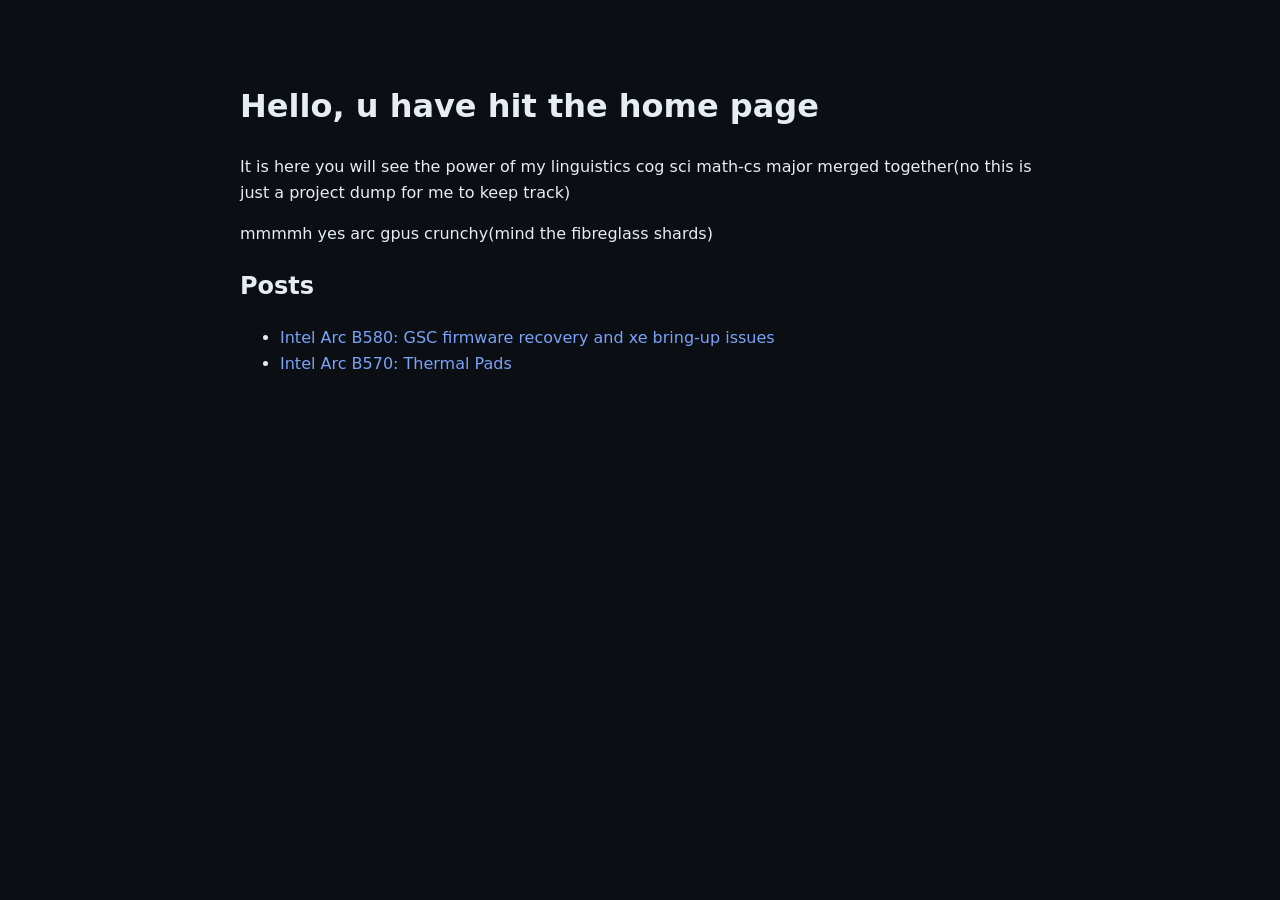
<file: index.html>
<!doctype html>
<html>
<head>
  <meta charset="utf-8">
  <title>Home</title>
  <link rel="stylesheet" href="assets/style.css">
</head>

<body>
  <div class="container">
    <h1>Hello, u have hit the home page</h1>
    <p>It is here you will see the power of my linguistics cog sci math-cs major merged together(no this is just a project dump for me to keep track)</p>
    <p>mmmmh yes arc gpus crunchy(mind the fibreglass shards)</p>
   

    <h2>Posts</h2>

    <ul>
      <li>
        <a href="posts/2026-05-arc-b580-gsc-recovery.html">
          Intel Arc B580: GSC firmware recovery and xe bring-up issues
        </a>
      </li>
      <li>
        <a href="posts/2026-03-arc-b570-thermalpads.html">
          Intel Arc B570: Thermal Pads
        </a>
      </li>
    </ul>

  </div>
</body>
</html>
</file>
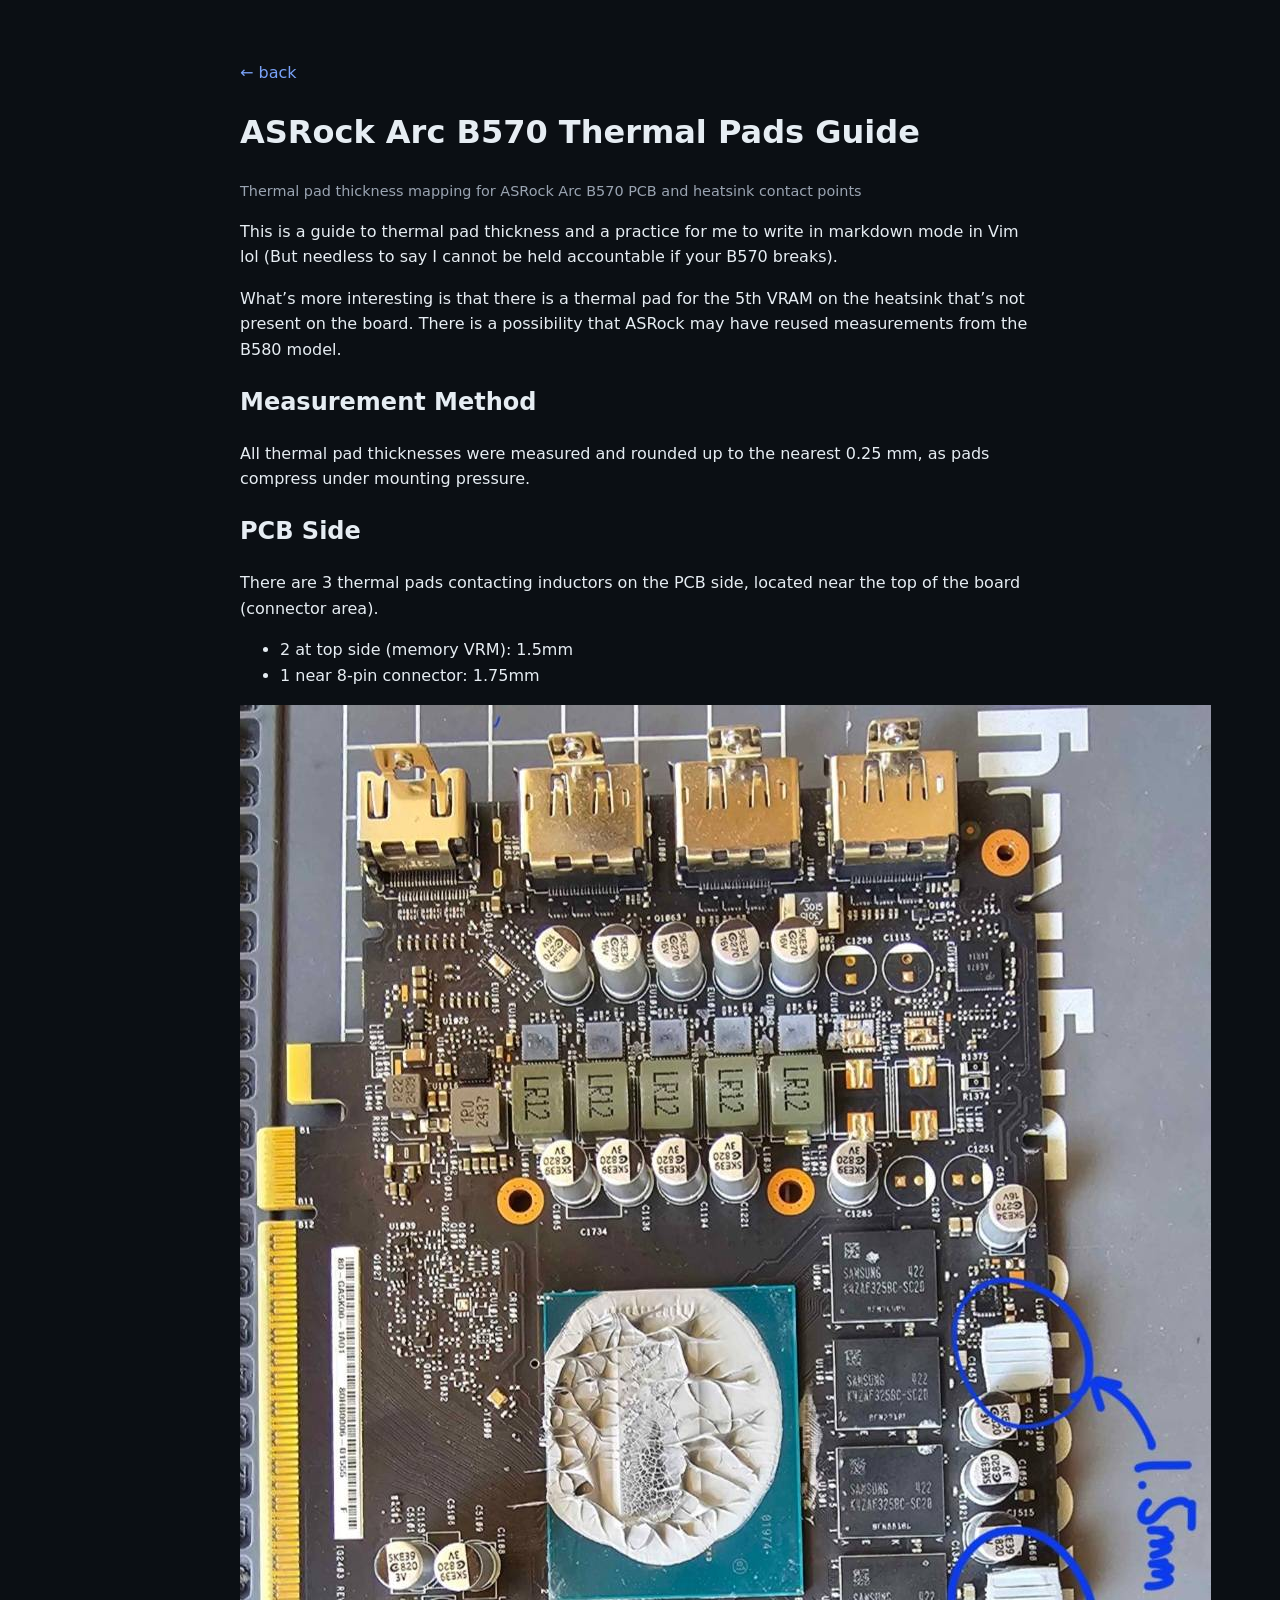
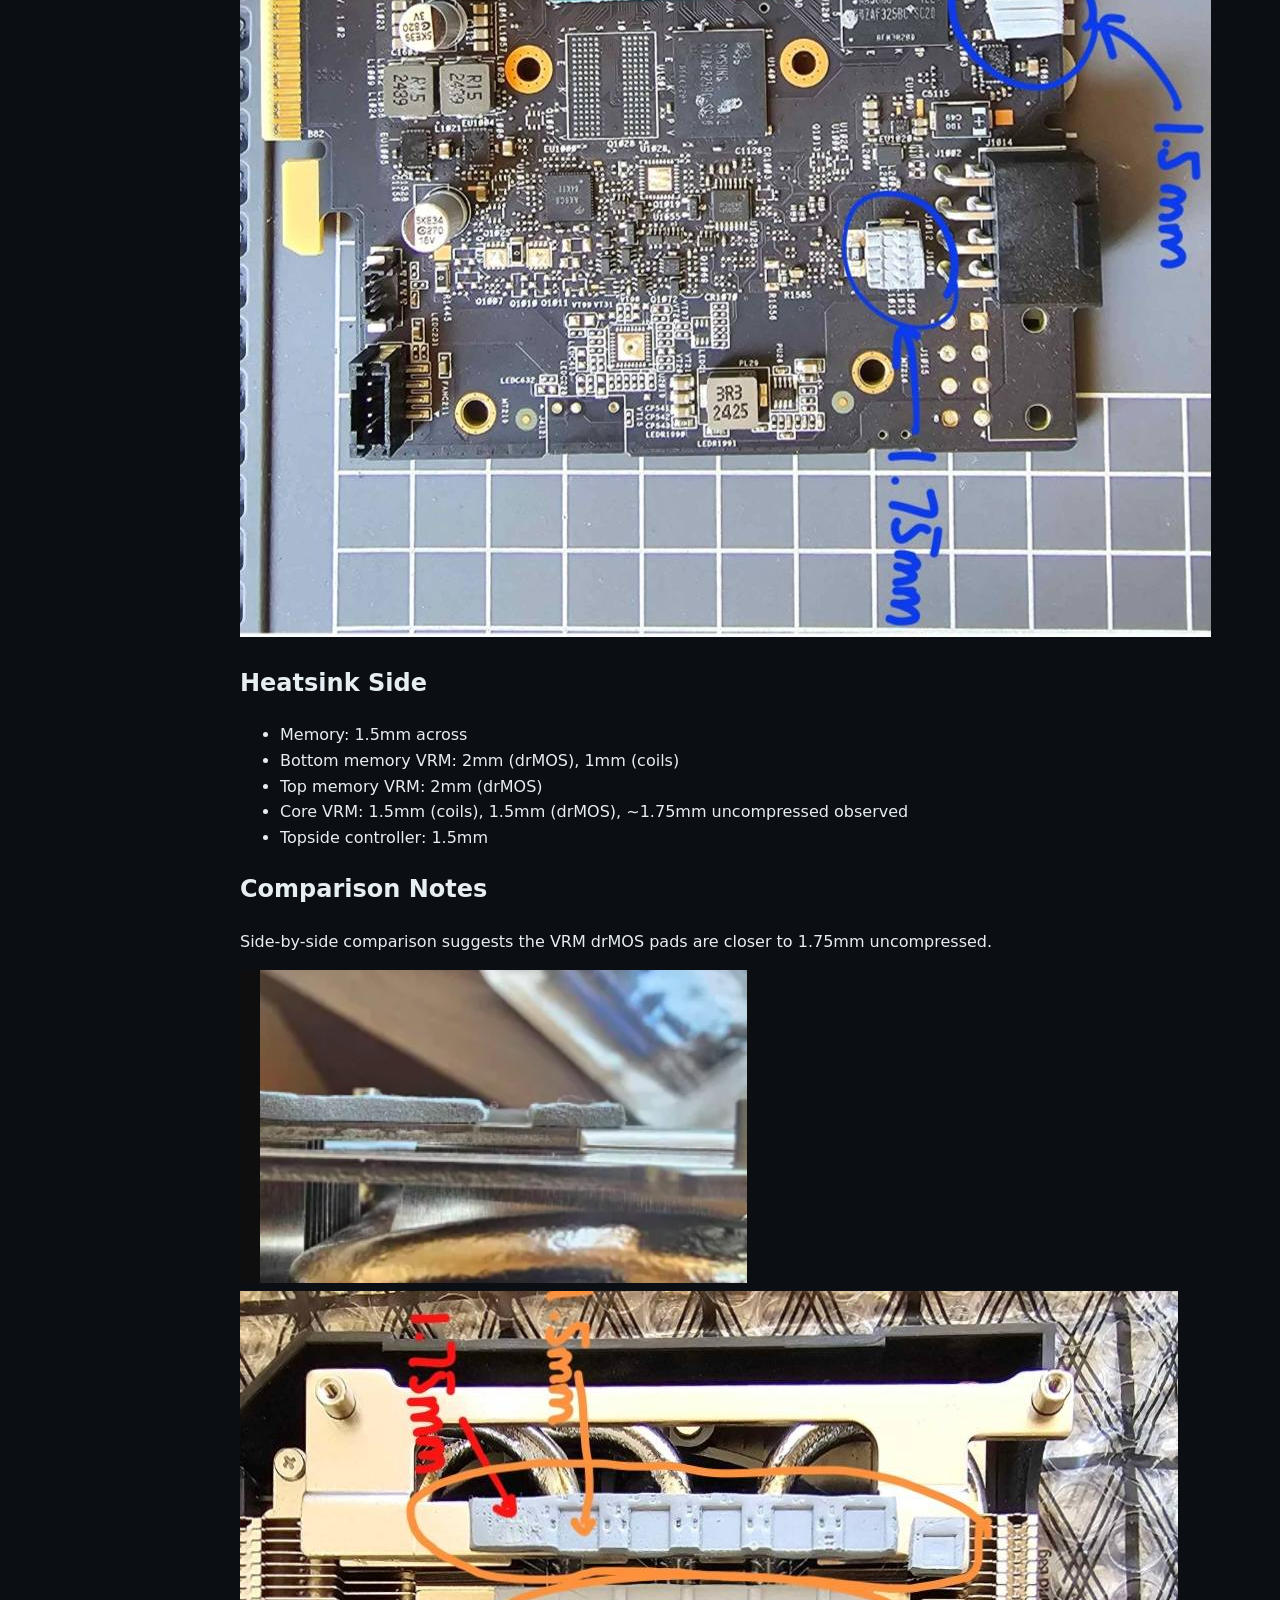
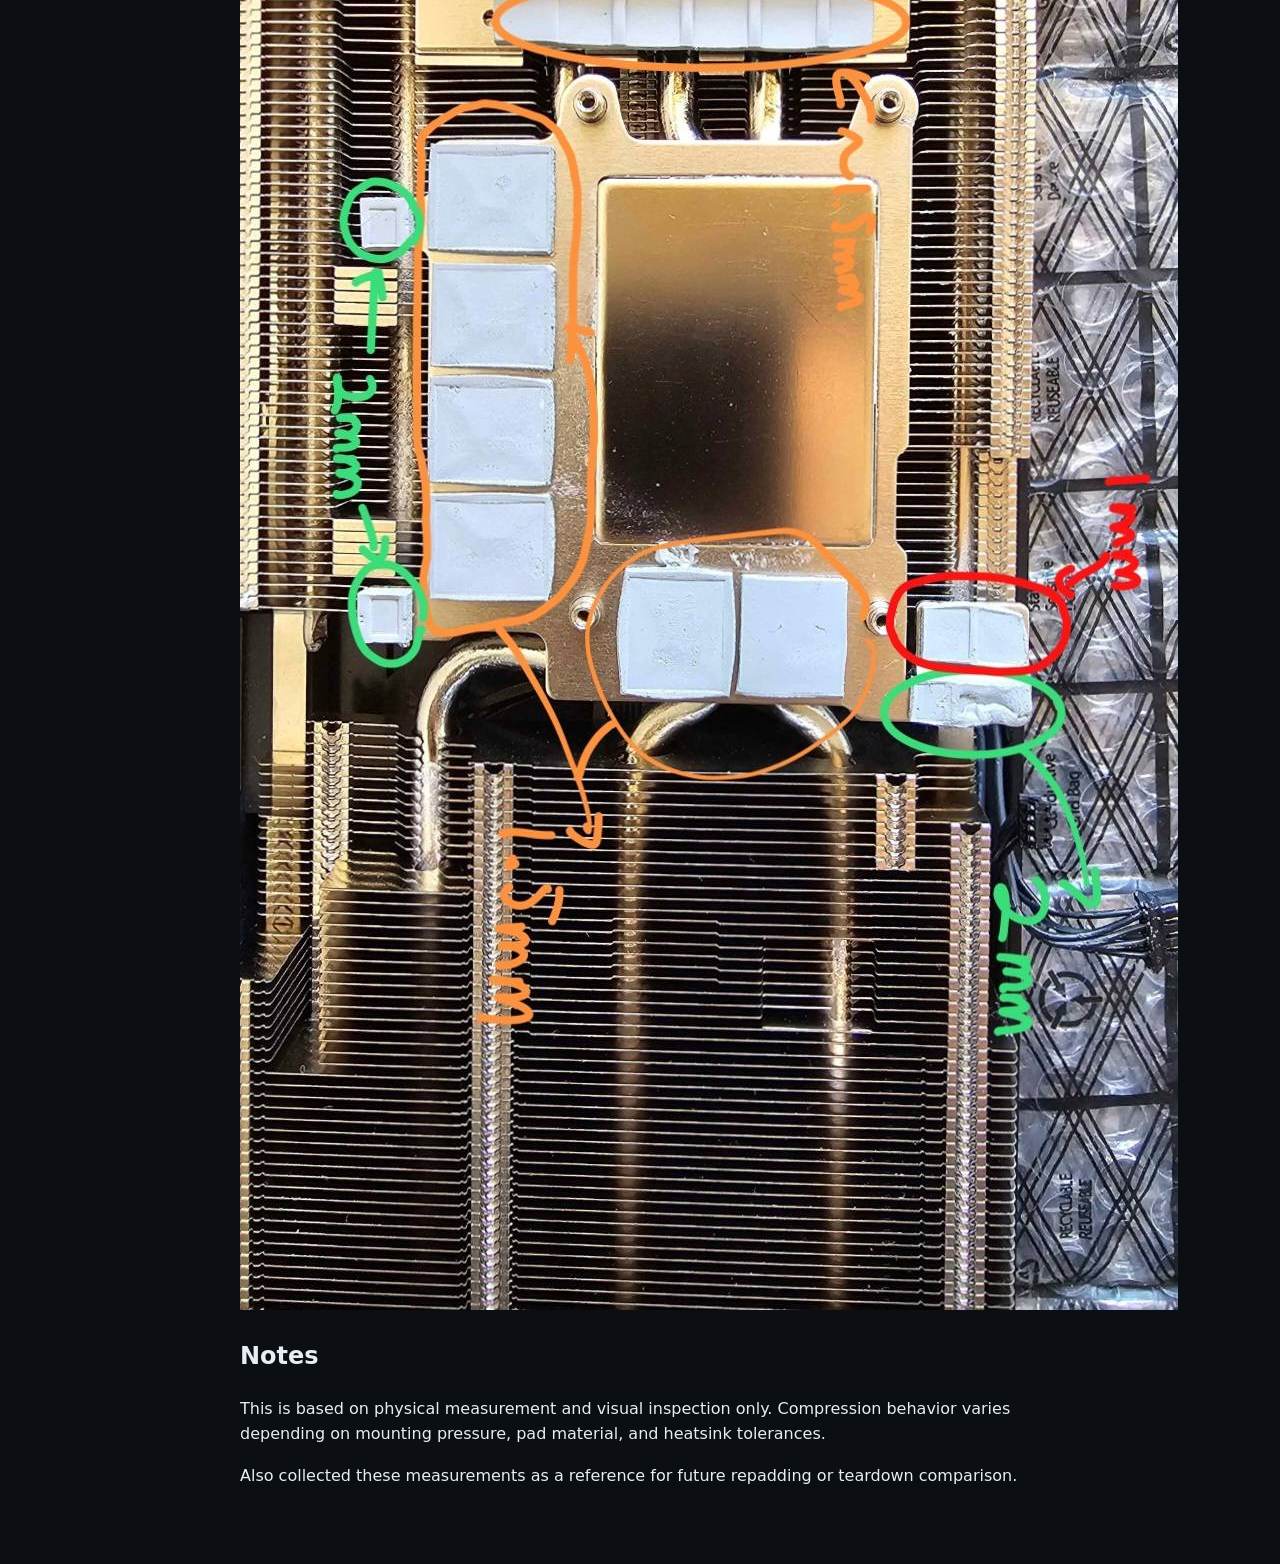
<file: posts/2026-03-arc-b570-thermalpads.html>
<!doctype html>
<html>
<head>
  <meta charset="utf-8">
  <title>ASRock Arc B570 Thermal Pads Guide</title>
  <link rel="stylesheet" href="../assets/style.css">
</head>

<body>
  <div class="container">

    <a href="../index.html">← back</a>

    <h1>ASRock Arc B570 Thermal Pads Guide</h1>

    <p class="meta">
      Thermal pad thickness mapping for ASRock Arc B570 PCB and heatsink contact points
    </p>

    <p>
      This is a guide to thermal pad thickness and a practice for me to write in markdown mode in Vim lol
      (But needless to say I cannot be held accountable if your B570 breaks).
    </p>

    <p>
      What’s more interesting is that there is a thermal pad for the 5th VRAM on the heatsink that’s not present on the board.
      There is a possibility that ASRock may have reused measurements from the B580 model.
    </p>

    <h2>Measurement Method</h2>

    <p>
      All thermal pad thicknesses were measured and rounded up to the nearest 0.25 mm,
      as pads compress under mounting pressure.
    </p>

    <h2>PCB Side</h2>

    <p>
      There are 3 thermal pads contacting inductors on the PCB side, located near the top of the board (connector area).
    </p>

    <ul>
      <li>2 at top side (memory VRM): 1.5mm</li>
      <li>1 near 8-pin connector: 1.75mm</li>
    </ul>

    <img src="../assets/b580570pix/Pcb_1.jpg" alt="PCB side thermal pads">

    <h2>Heatsink Side</h2>

    <ul>
      <li>Memory: 1.5mm across</li>
      <li>Bottom memory VRM: 2mm (drMOS), 1mm (coils)</li>
      <li>Top memory VRM: 2mm (drMOS)</li>
      <li>Core VRM: 1.5mm (coils), 1.5mm (drMOS), ~1.75mm uncompressed observed</li>
      <li>Topside controller: 1.5mm</li>
    </ul>

    <h2>Comparison Notes</h2>

    <p>
      Side-by-side comparison suggests the VRM drMOS pads are closer to 1.75mm uncompressed.
    </p>

    <img src="../assets/b580570pix/comparison.png" alt="Thermal pad comparison">
    <img src="../assets/b580570pix/Pcb_2.jpg" alt="Heatsink PCB view">

    <h2>Notes</h2>

    <p>
      This is based on physical measurement and visual inspection only. Compression behavior varies depending on mounting pressure,
      pad material, and heatsink tolerances.
    </p>

    <p>
      Also collected these measurements as a reference for future repadding or teardown comparison.
    </p>

  </div>
</body>
</html>
</file>
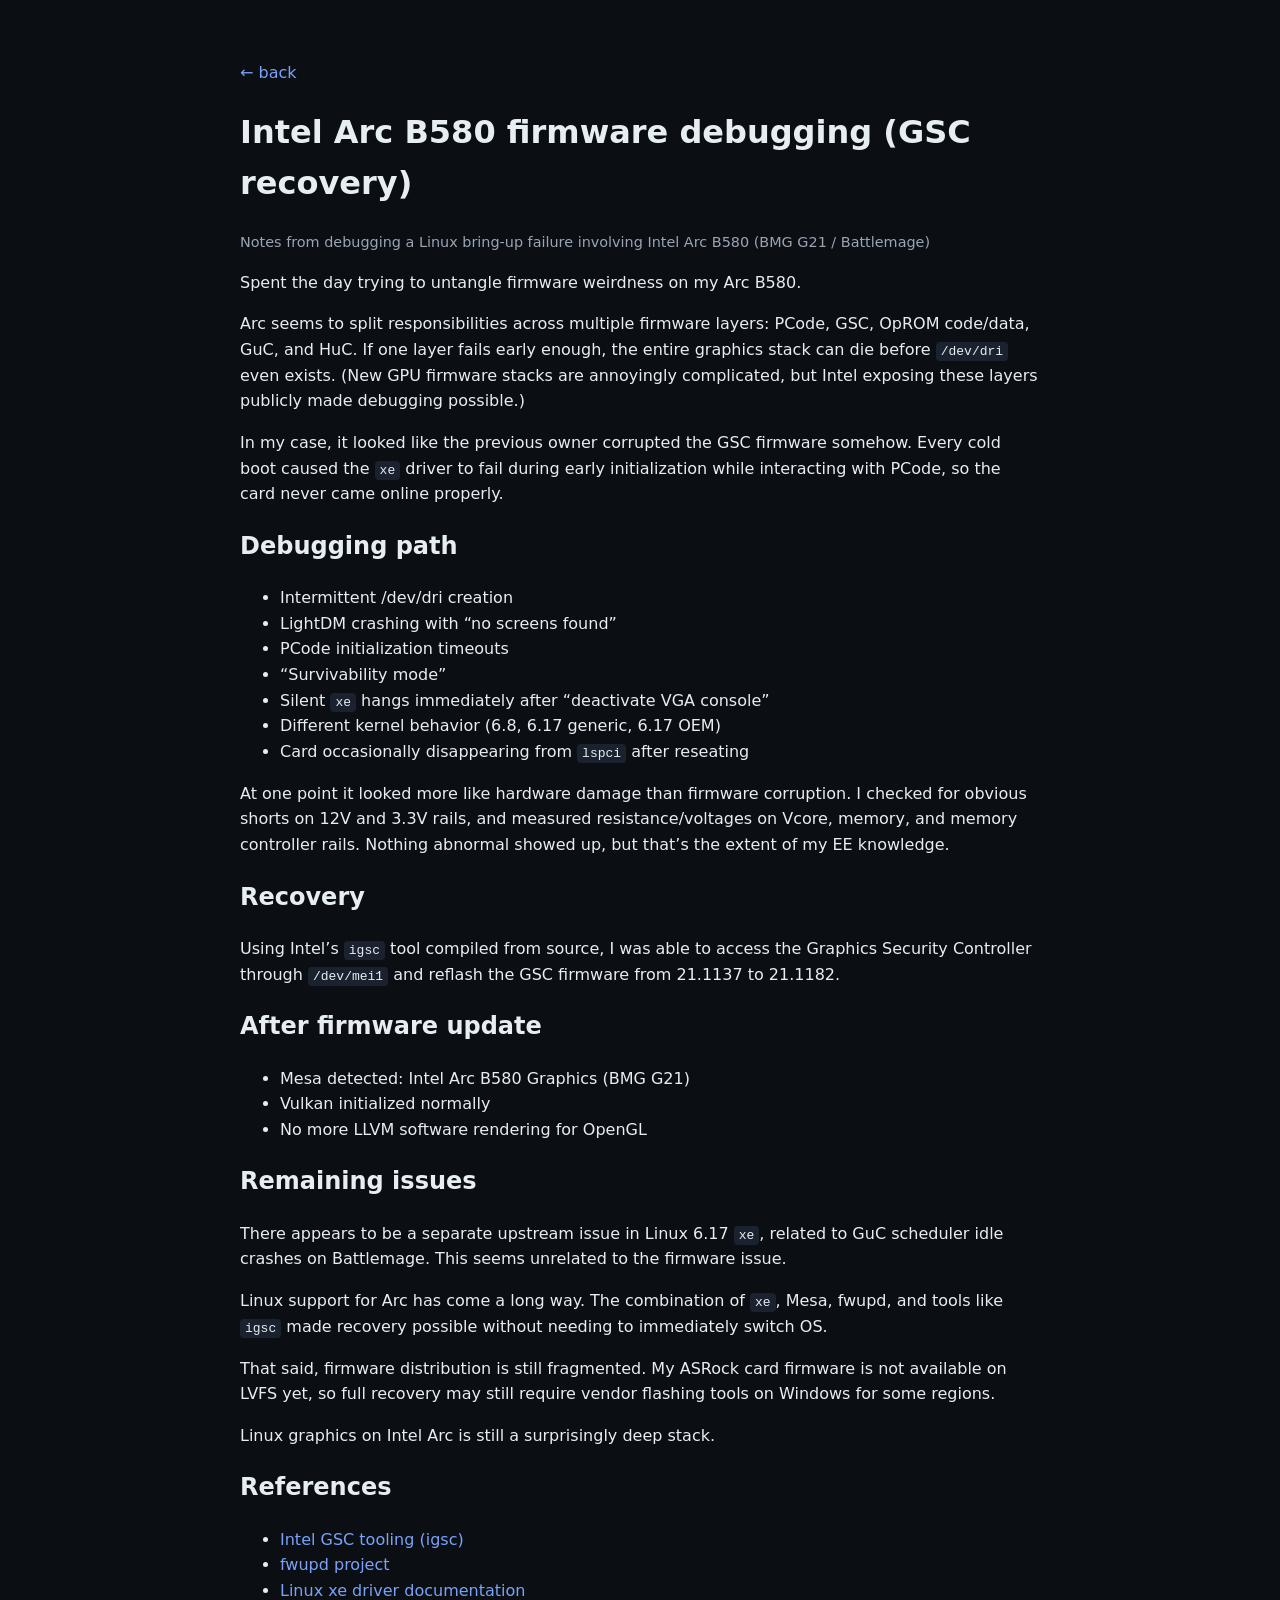
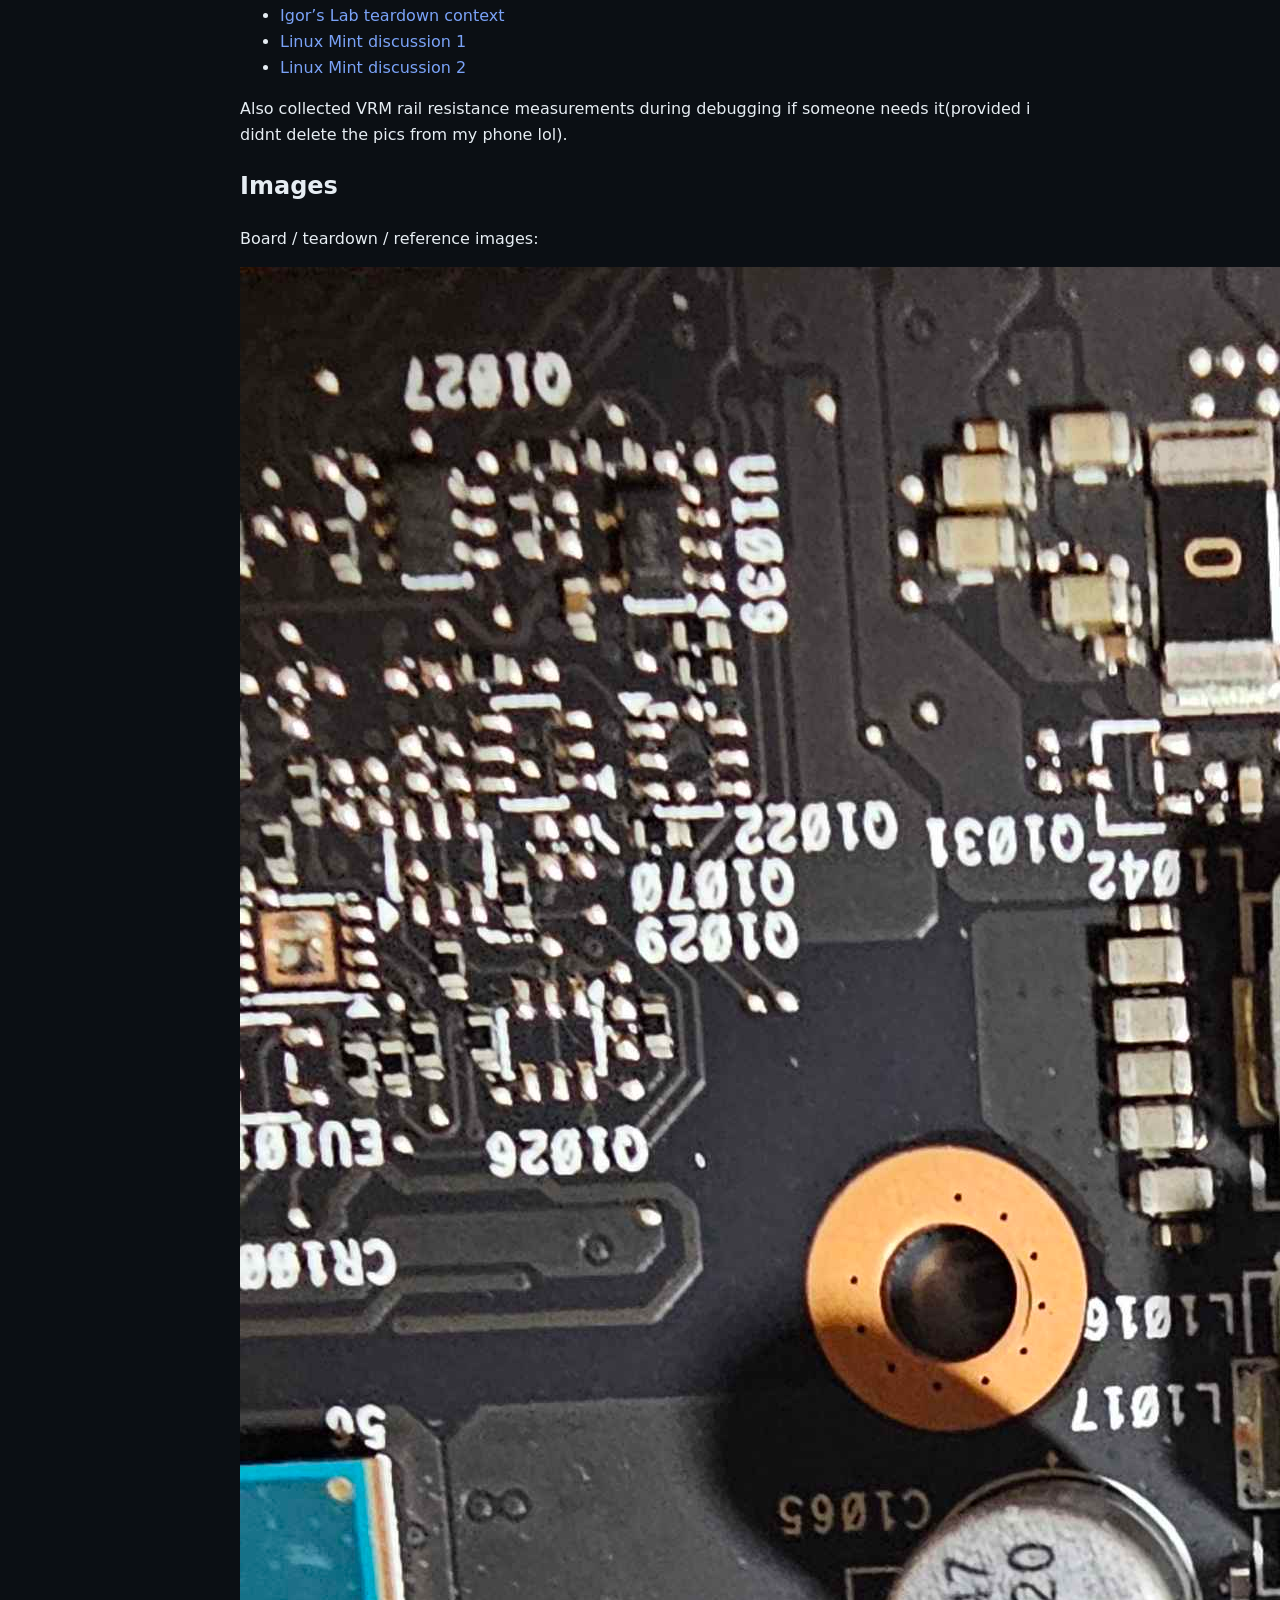
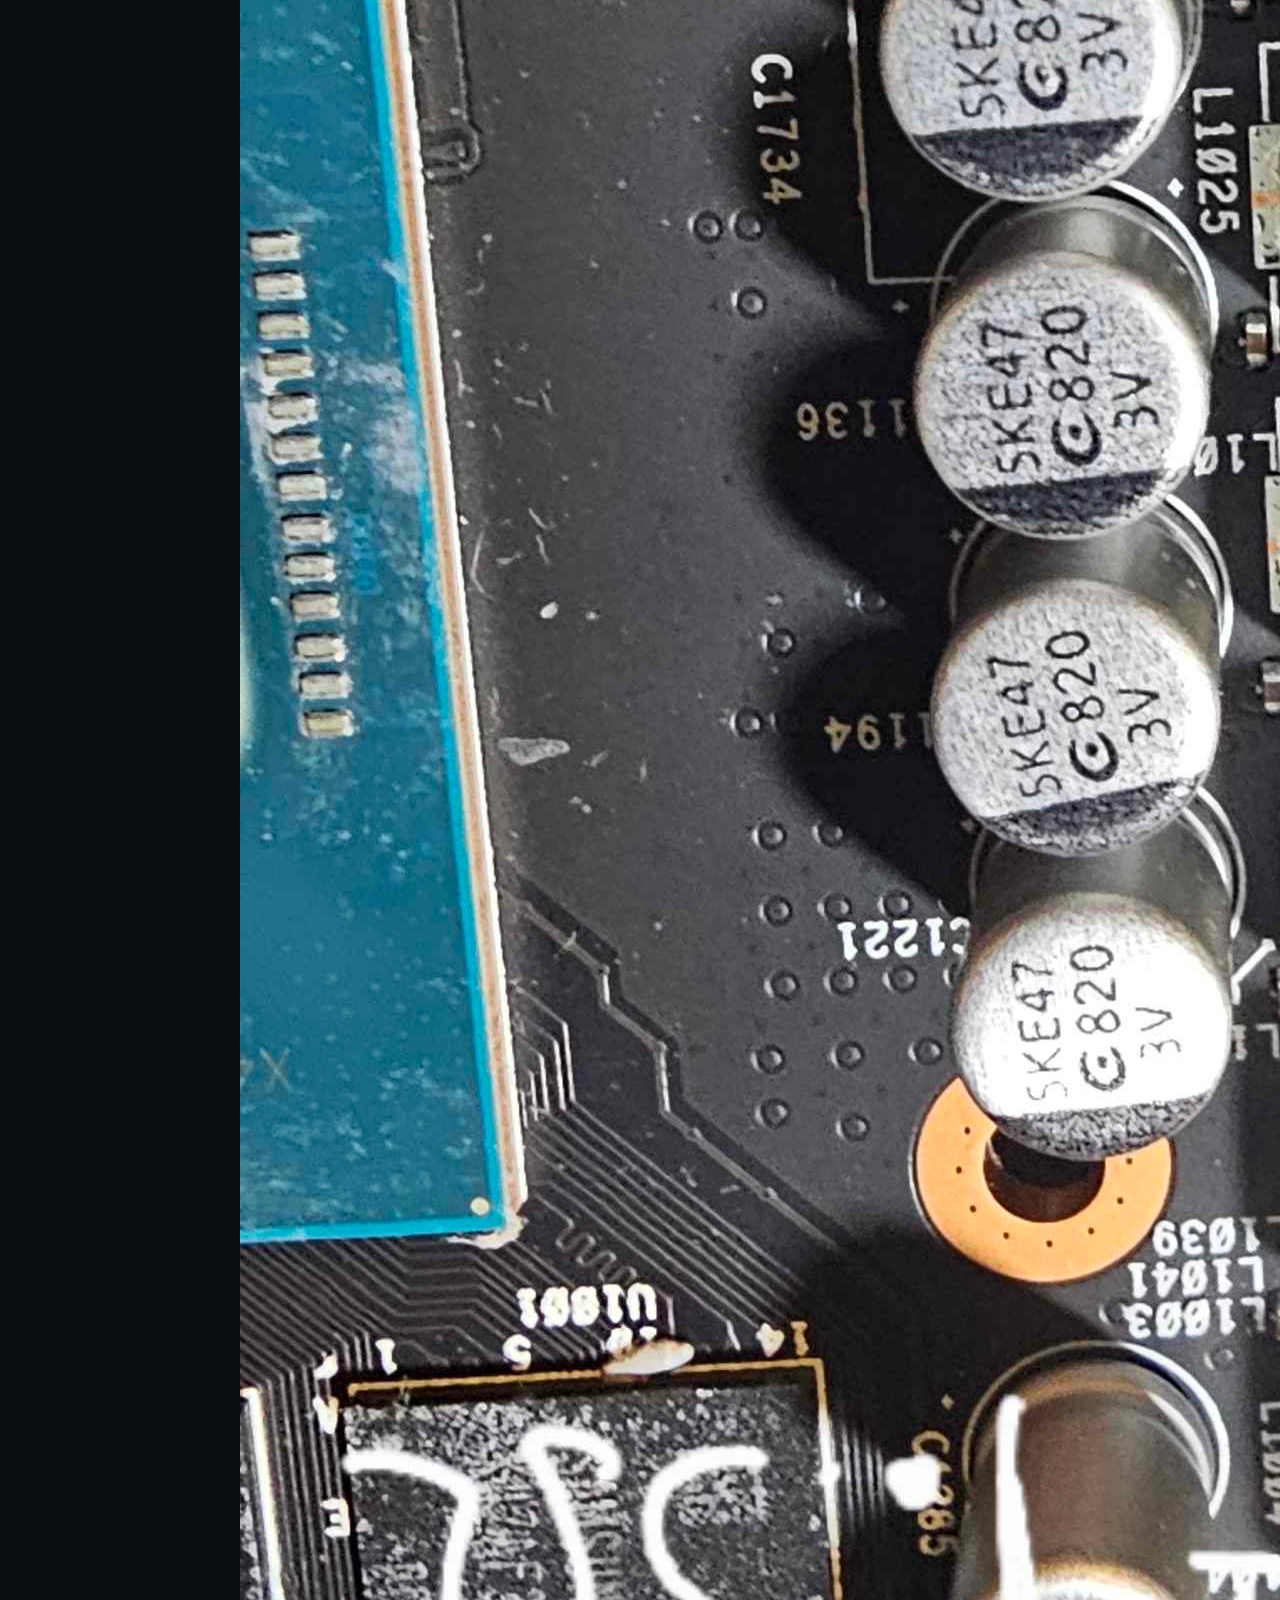
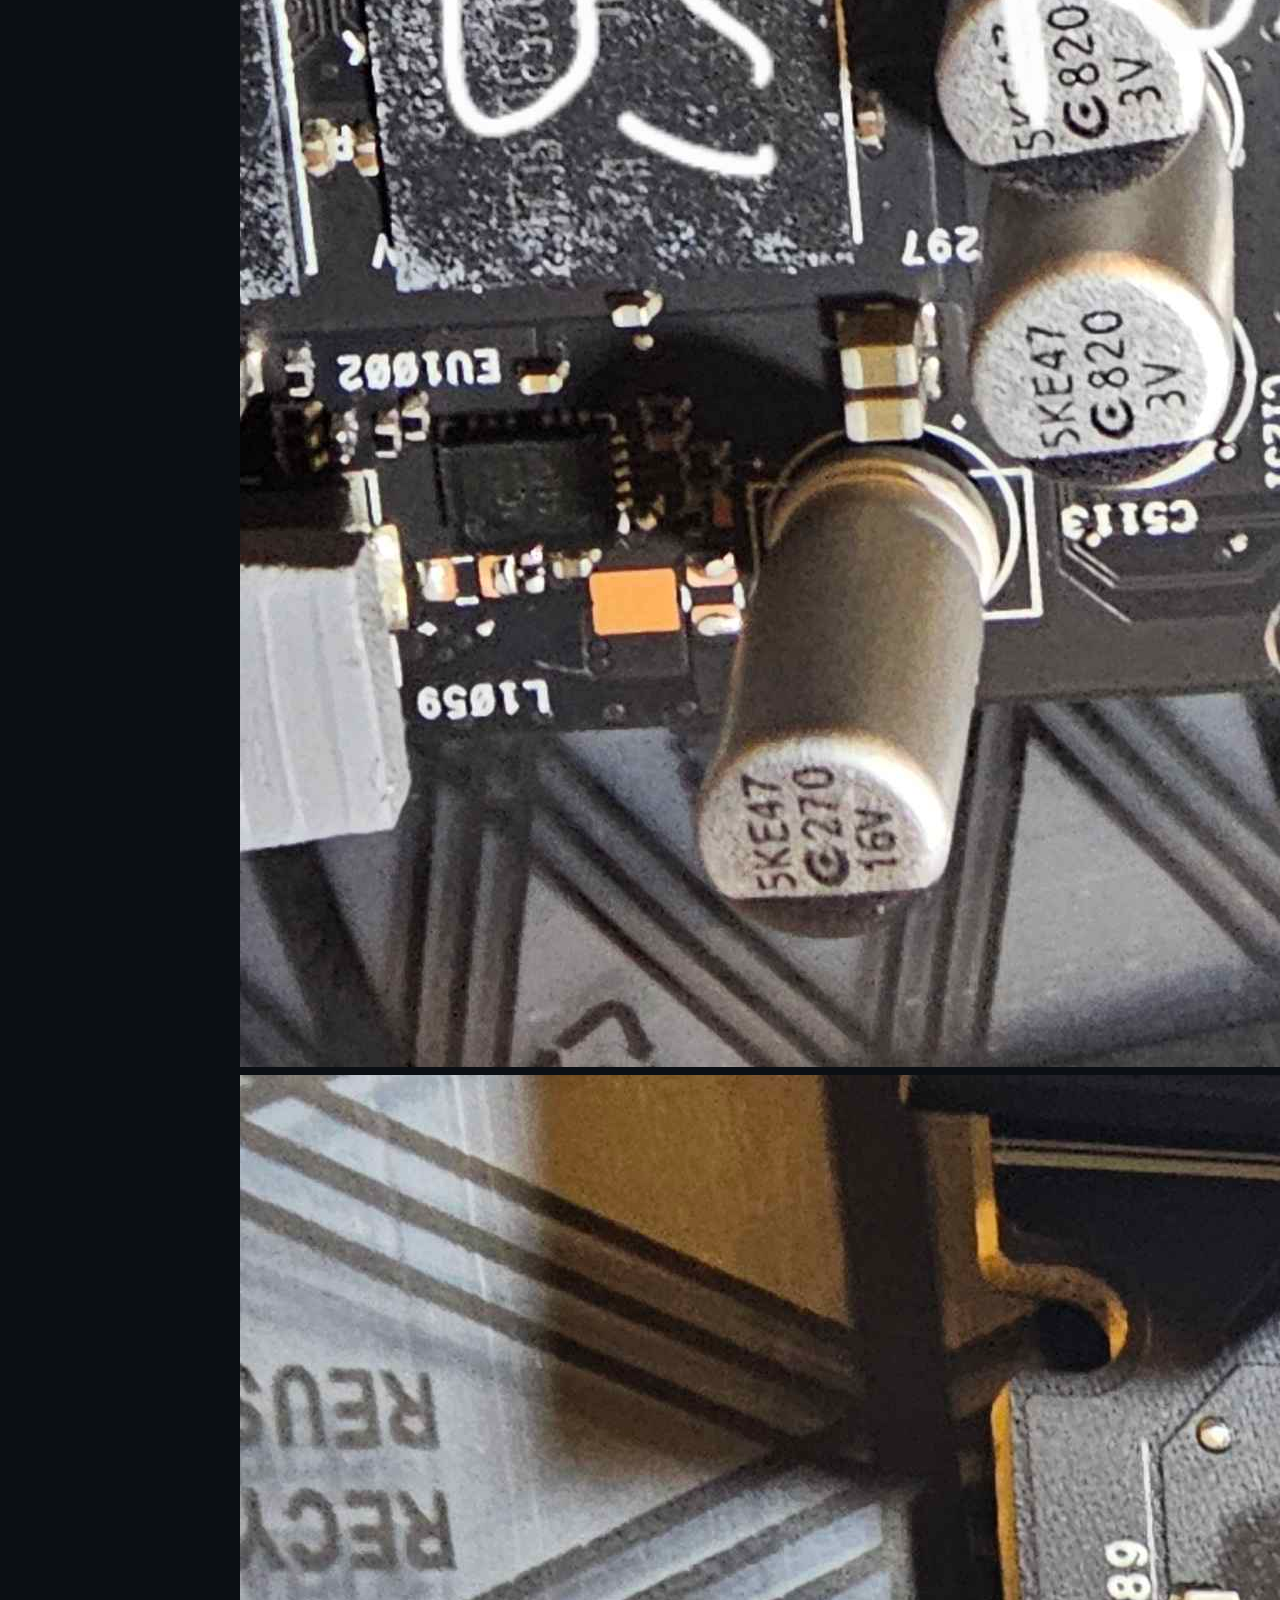
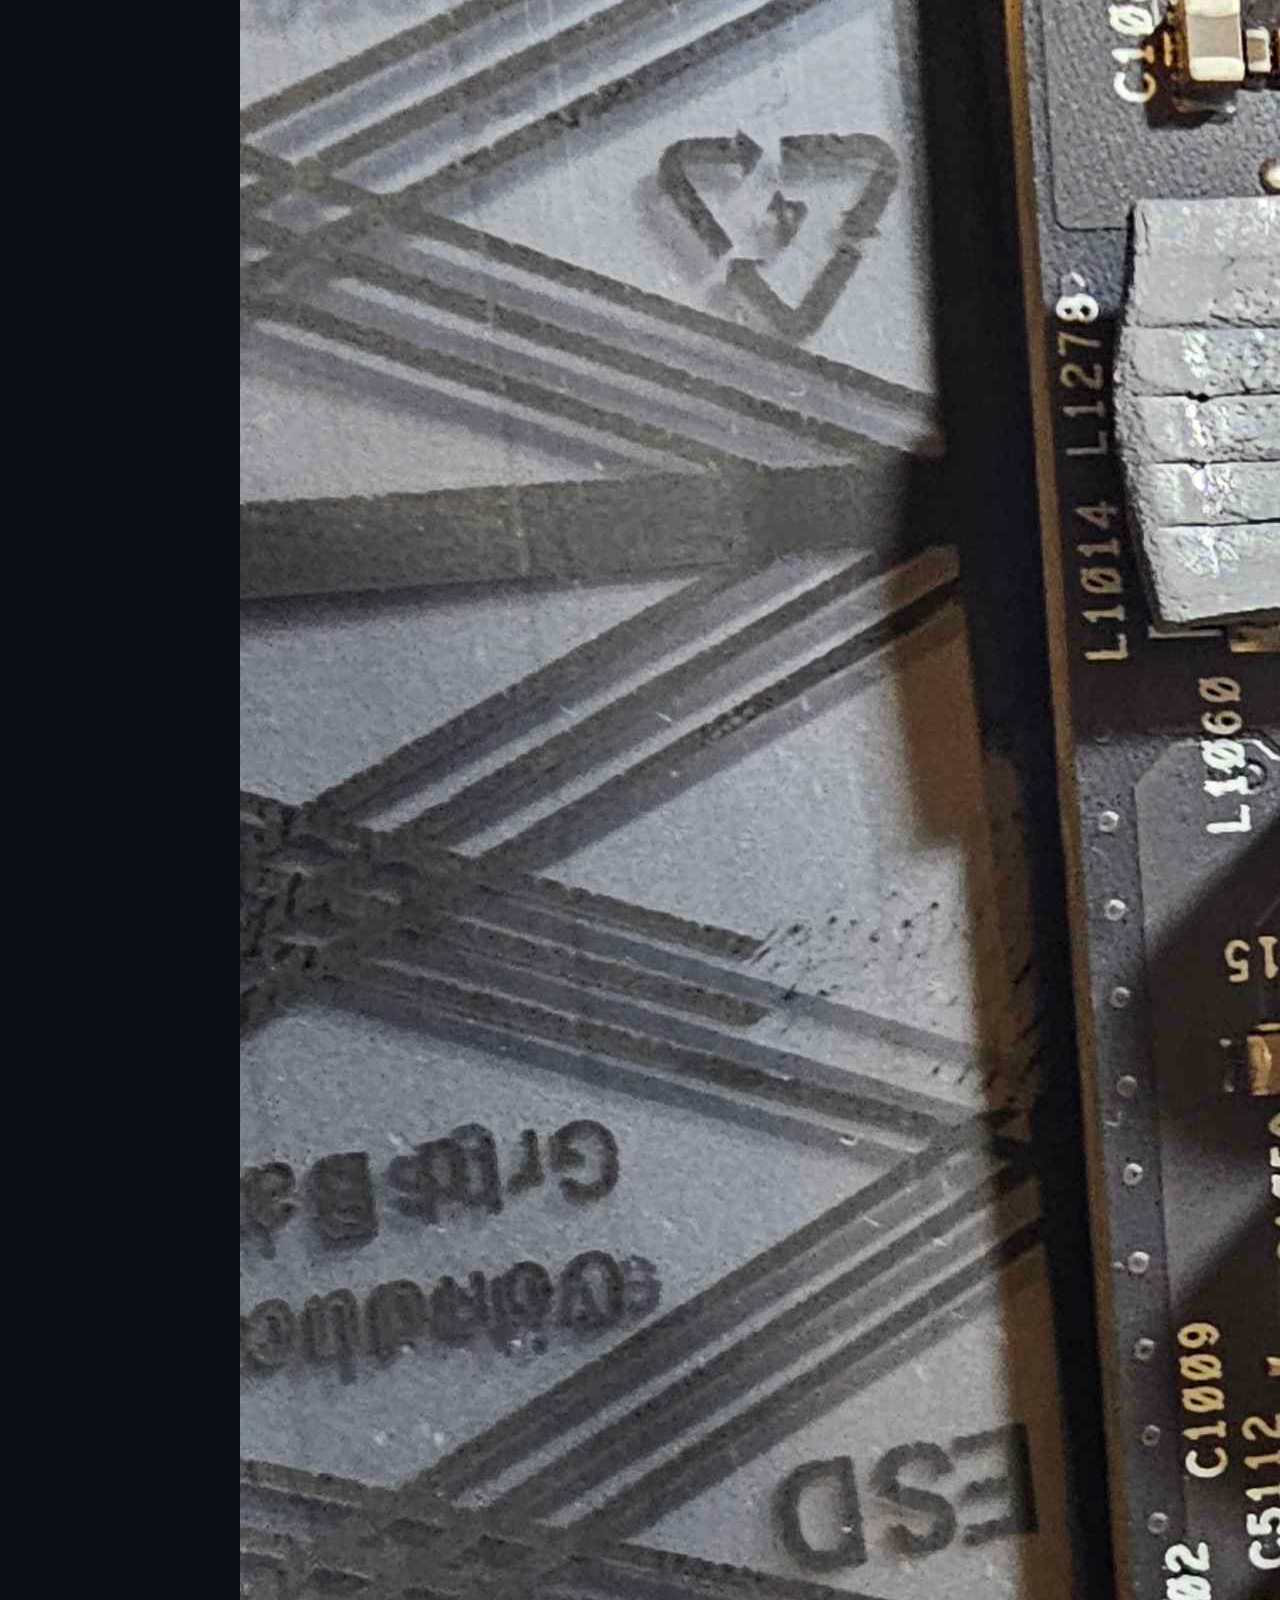
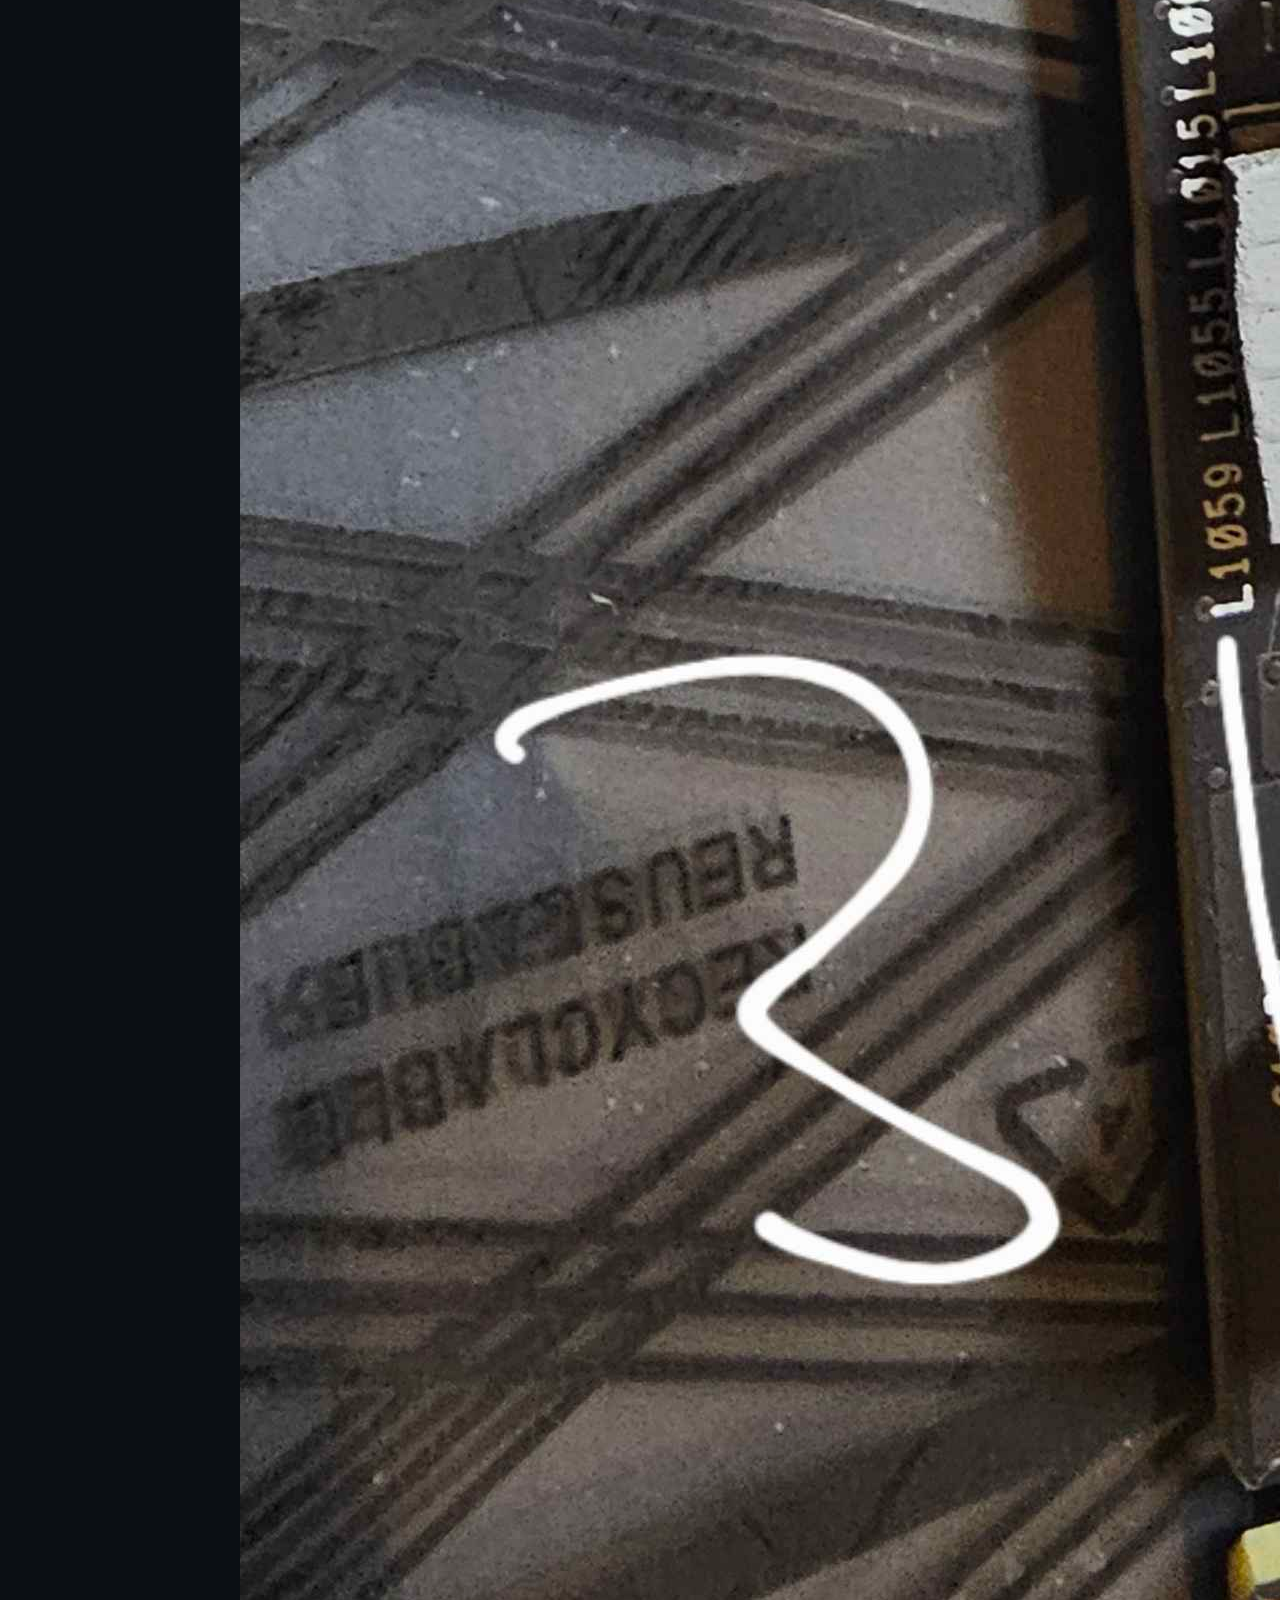
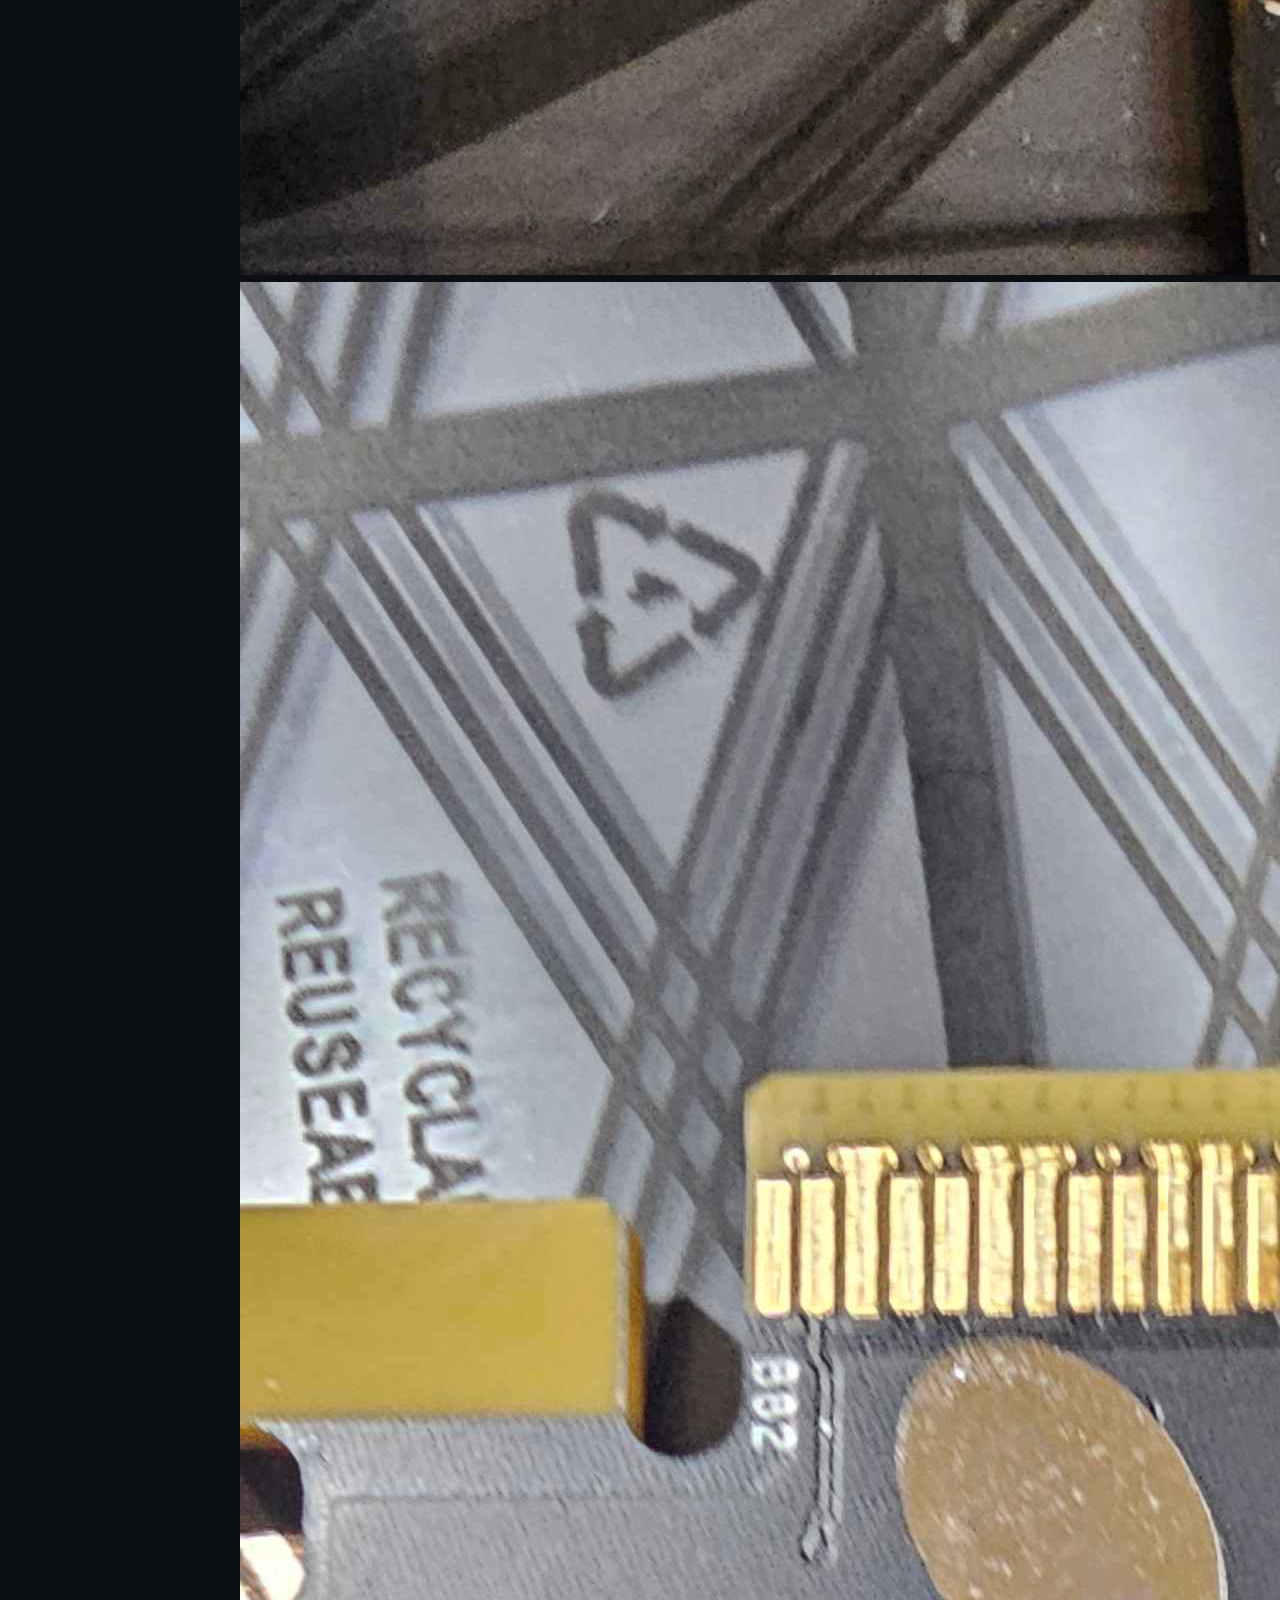
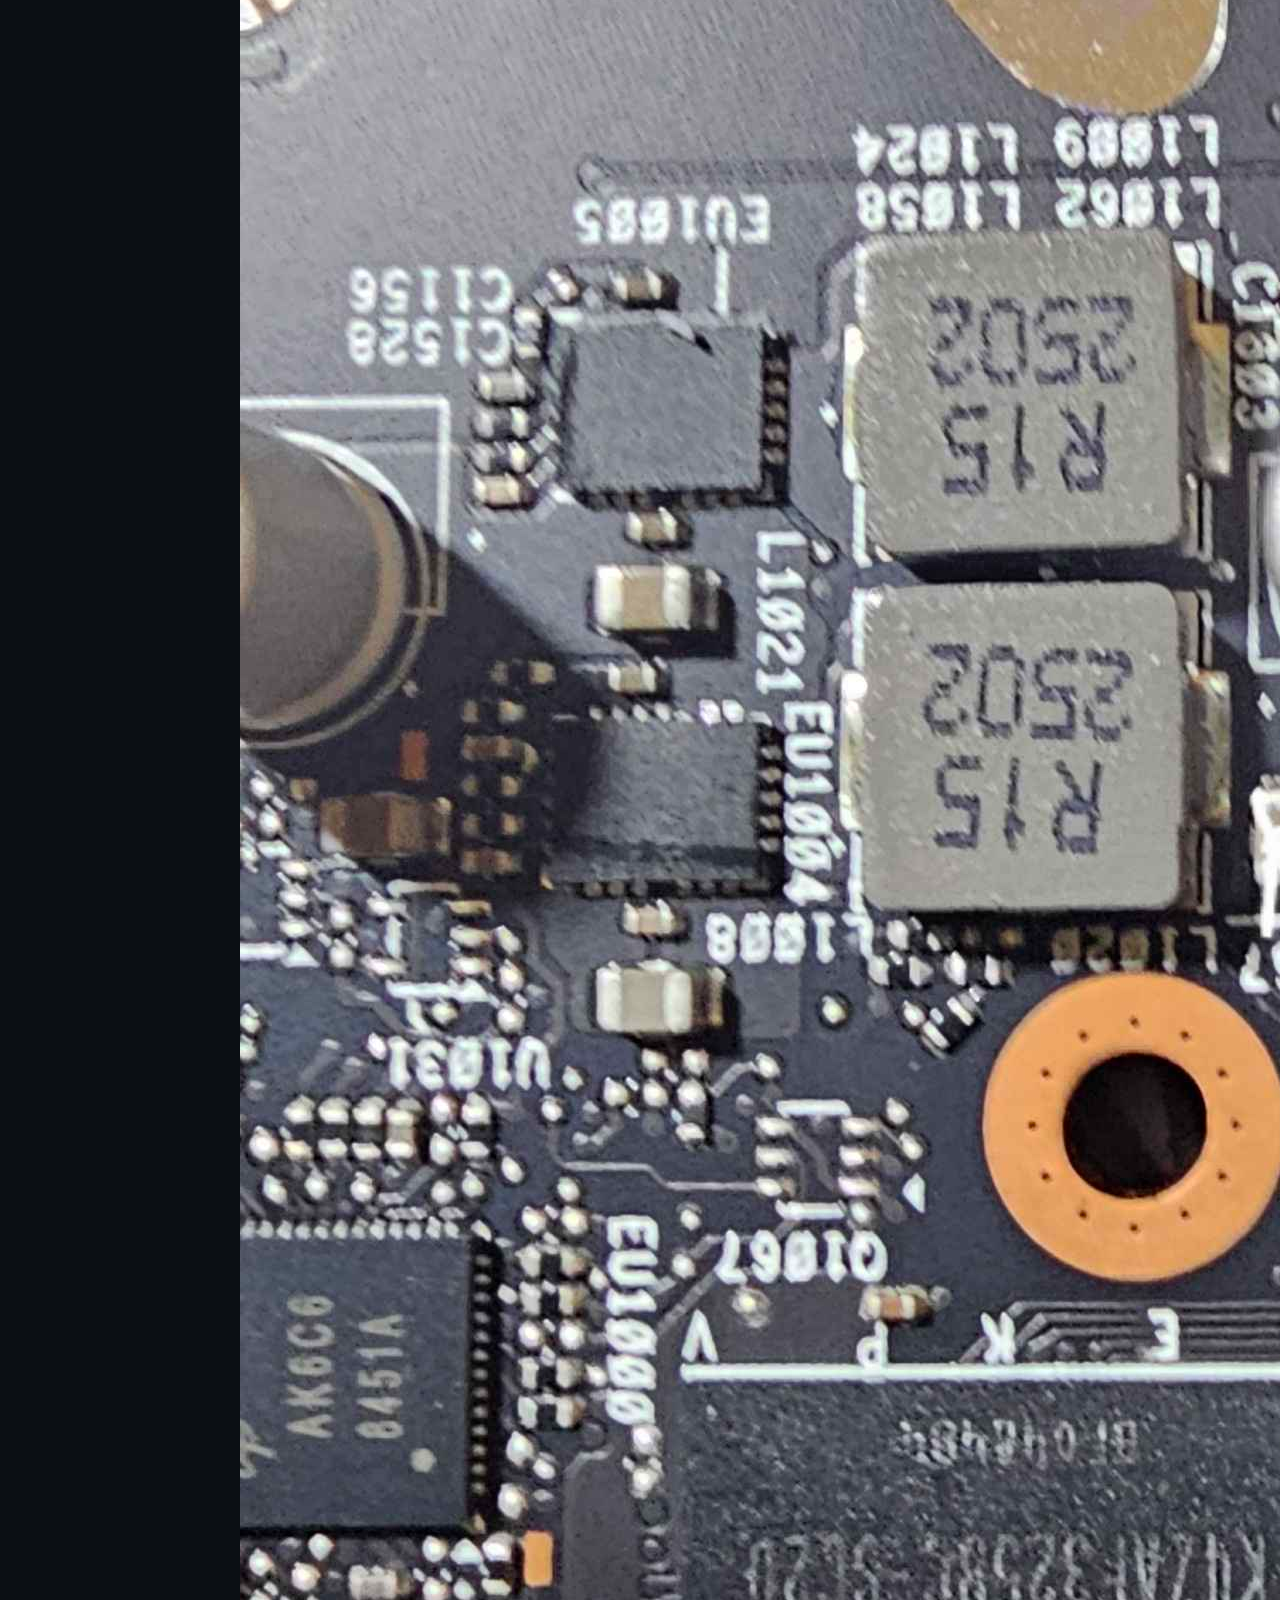
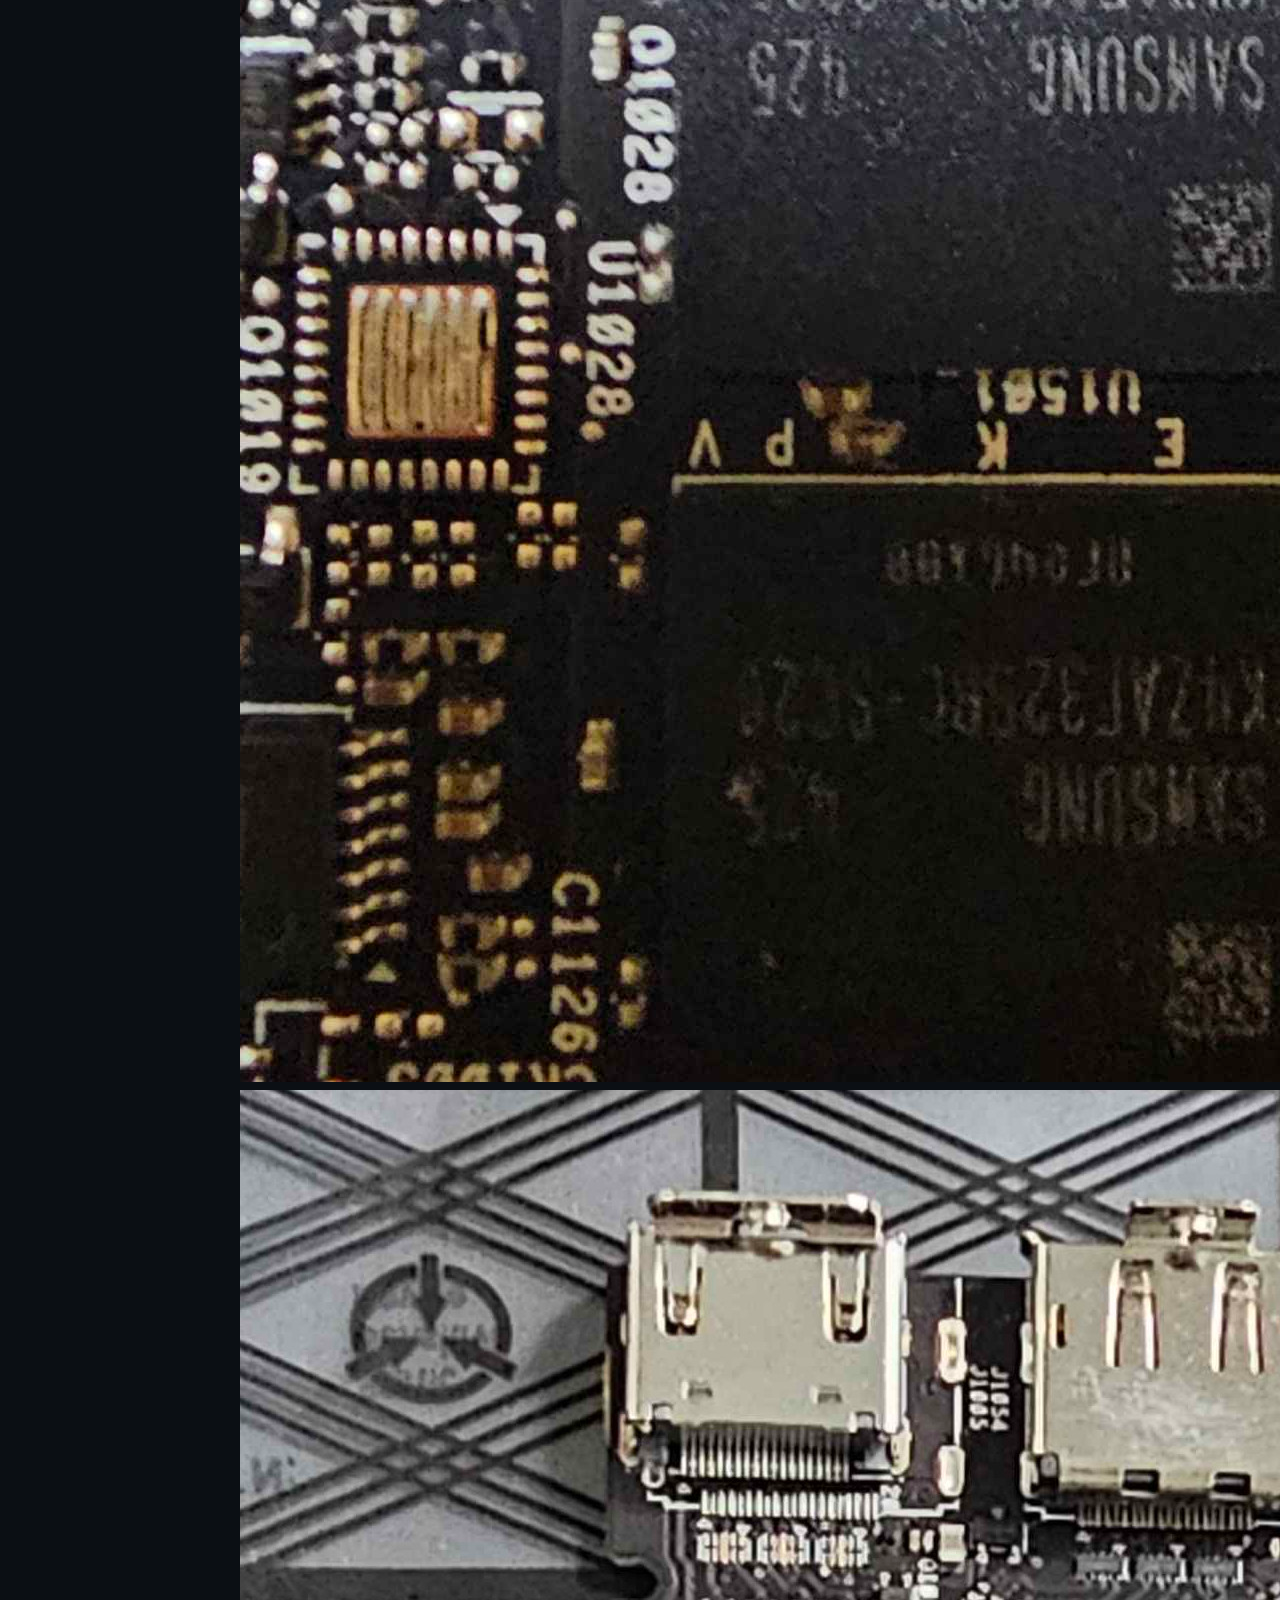
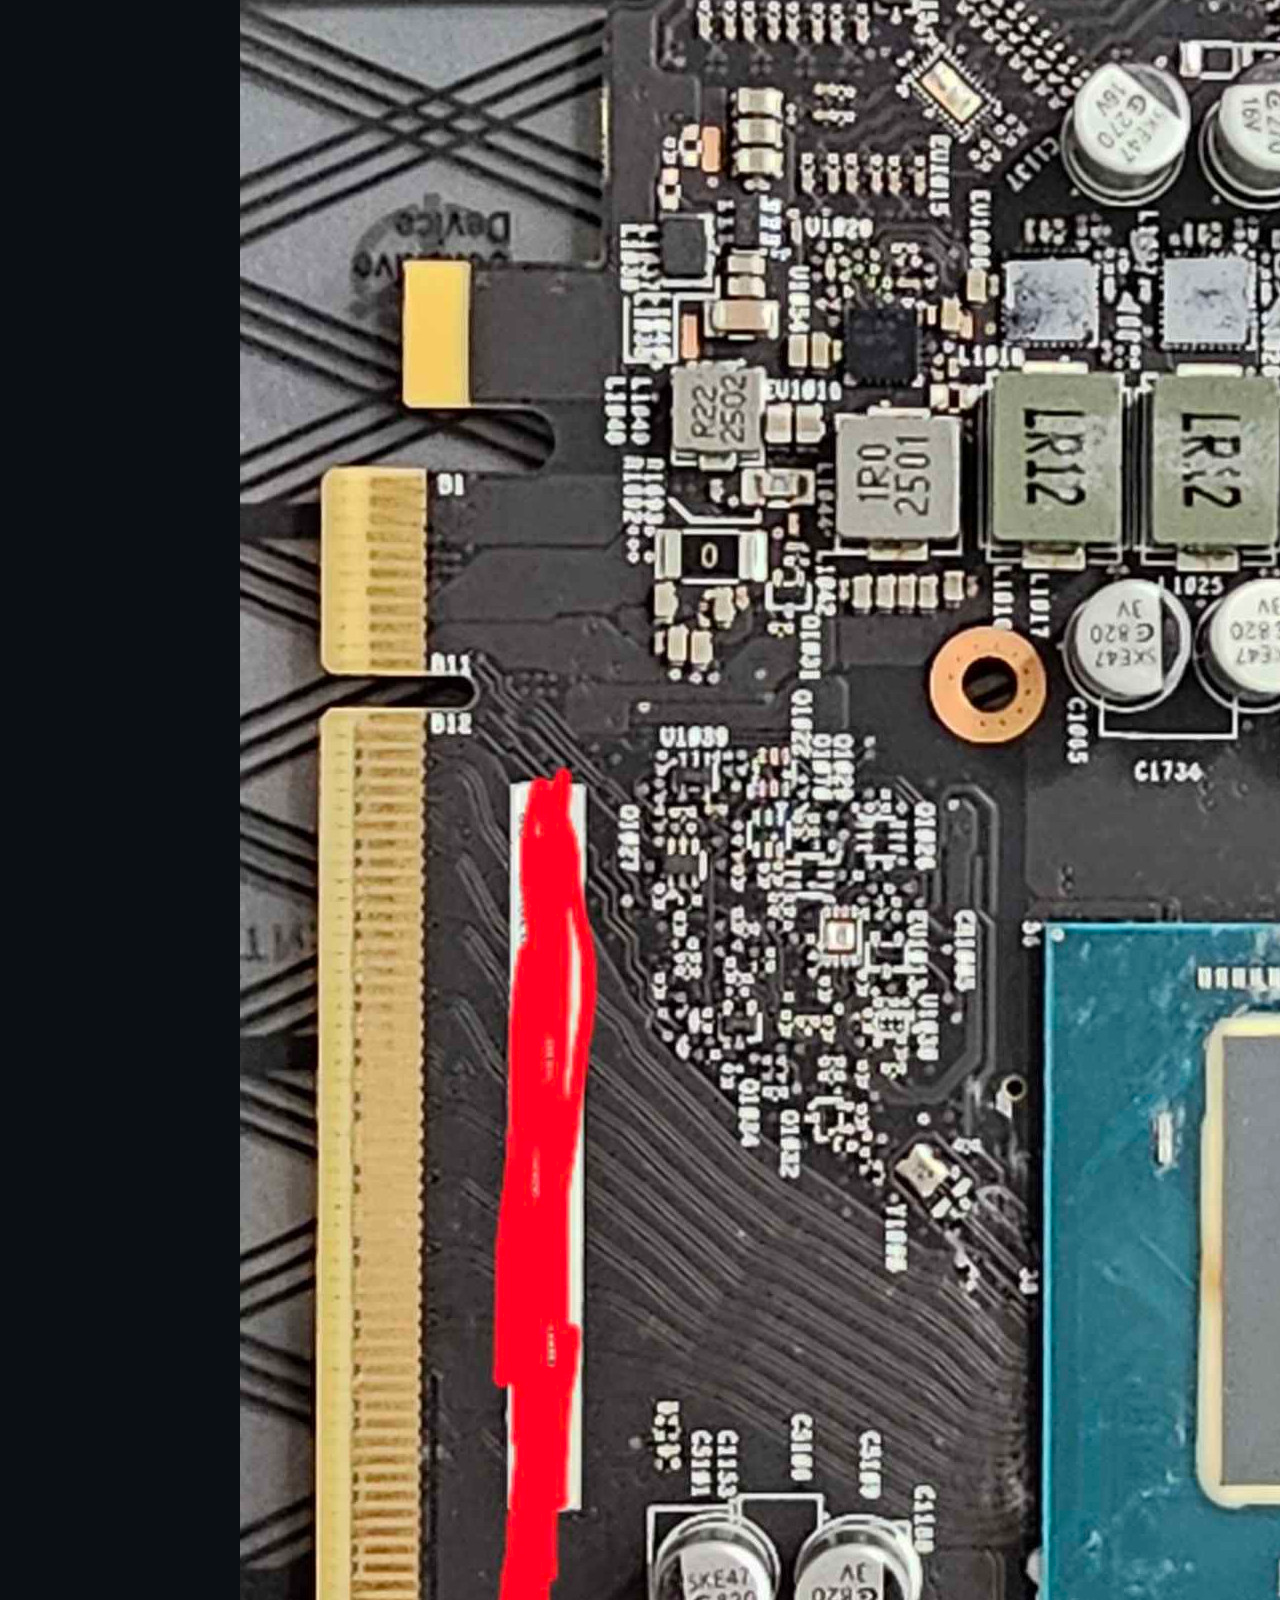
<file: posts/2026-05-arc-b580-gsc-recovery.html>
<!doctype html>
<html>
<head>
  <meta charset="utf-8">
  <title>Intel Arc B580 firmware debugging (GSC recovery)</title>
  <link rel="stylesheet" href="../assets/style.css">
</head>

<body>
  <div class="container">

    <a href="../index.html">← back</a>

    <h1>Intel Arc B580 firmware debugging (GSC recovery)</h1>

    <p class="meta">
      Notes from debugging a Linux bring-up failure involving Intel Arc B580 (BMG G21 / Battlemage)
    </p>

    <p>
      Spent the day trying to untangle firmware weirdness on my Arc B580.
    </p>

    <p>
      Arc seems to split responsibilities across multiple firmware layers: PCode, GSC, OpROM code/data, GuC, and HuC.
      If one layer fails early enough, the entire graphics stack can die before <code>/dev/dri</code> even exists.
      (New GPU firmware stacks are annoyingly complicated, but Intel exposing these layers publicly made debugging possible.)
    </p>

    <p>
      In my case, it looked like the previous owner corrupted the GSC firmware somehow.
      Every cold boot caused the <code>xe</code> driver to fail during early initialization while interacting with PCode,
      so the card never came online properly.
    </p>

    <h2>Debugging path</h2>

    <ul>
      <li>Intermittent /dev/dri creation</li>
      <li>LightDM crashing with “no screens found”</li>
      <li>PCode initialization timeouts</li>
      <li>“Survivability mode”</li>
      <li>Silent <code>xe</code> hangs immediately after “deactivate VGA console”</li>
      <li>Different kernel behavior (6.8, 6.17 generic, 6.17 OEM)</li>
      <li>Card occasionally disappearing from <code>lspci</code> after reseating</li>
    </ul>

    <p>
      At one point it looked more like hardware damage than firmware corruption.
      I checked for obvious shorts on 12V and 3.3V rails, and measured resistance/voltages on Vcore,
      memory, and memory controller rails. Nothing abnormal showed up, but that’s the extent of my EE knowledge.
    </p>

    <h2>Recovery</h2>

    <p>
      Using Intel’s <code>igsc</code> tool compiled from source, I was able to access the Graphics Security Controller
      through <code>/dev/mei1</code> and reflash the GSC firmware from 21.1137 to 21.1182.
    </p>

    <h2>After firmware update</h2>

    <ul>
      <li>Mesa detected: Intel Arc B580 Graphics (BMG G21)</li>
      <li>Vulkan initialized normally</li>
      <li>No more LLVM software rendering for OpenGL</li>
    </ul>

    <h2>Remaining issues</h2>

    <p>
      There appears to be a separate upstream issue in Linux 6.17 <code>xe</code>,
      related to GuC scheduler idle crashes on Battlemage.
      This seems unrelated to the firmware issue.
    </p>

    <p>
      Linux support for Arc has come a long way. The combination of <code>xe</code>, Mesa, fwupd,
      and tools like <code>igsc</code> made recovery possible without needing to immediately switch OS.
    </p>

    <p>
      That said, firmware distribution is still fragmented. My ASRock card firmware is not available on LVFS yet,
      so full recovery may still require vendor flashing tools on Windows for some regions.
    </p>

    <p>
      Linux graphics on Intel Arc is still a surprisingly deep stack.
    </p>

    <h2>References</h2>

    <ul>
      <li><a href="https://github.com/intel/igsc">Intel GSC tooling (igsc)</a></li>
      <li><a href="https://fwupd.org/">fwupd project</a></li>
      <li><a href="https://docs.kernel.org/gpu/xe/">Linux xe driver documentation</a></li>
      <li><a href="https://www.igorslab.de/en/intel-arc-b580-in-teardown-board-topology-power-consumption-with-load-peaks-and-a-putty-mod/3/">Igor’s Lab teardown context</a></li>
      <li><a href="https://forums.linuxmint.com/viewtopic.php?t=441848">Linux Mint discussion 1</a></li>
      <li><a href="https://forums.linuxmint.com/viewtopic.php?t=424779">Linux Mint discussion 2</a></li>
    </ul>

    <p>
      Also collected VRM rail resistance measurements during debugging if someone needs it(provided i didnt delete the pics from my phone lol).
    </p>
    <h2>Images</h2>

<p>Board / teardown / reference images:</p>

<img src="../assets/b580troubleshoot/20260520_234605.jpg" alt="B580 image 1">

<img src="../assets/b580troubleshoot/20260520_235734.jpg" alt="B580 image 2">

<img src="../assets/b580troubleshoot/20260521_000027.jpg" alt="B580 image 3">

<img src="../assets/b580troubleshoot/20260528_022205.jpg" alt="B580 image 4">
  </div>
</body>
</html>
</file>
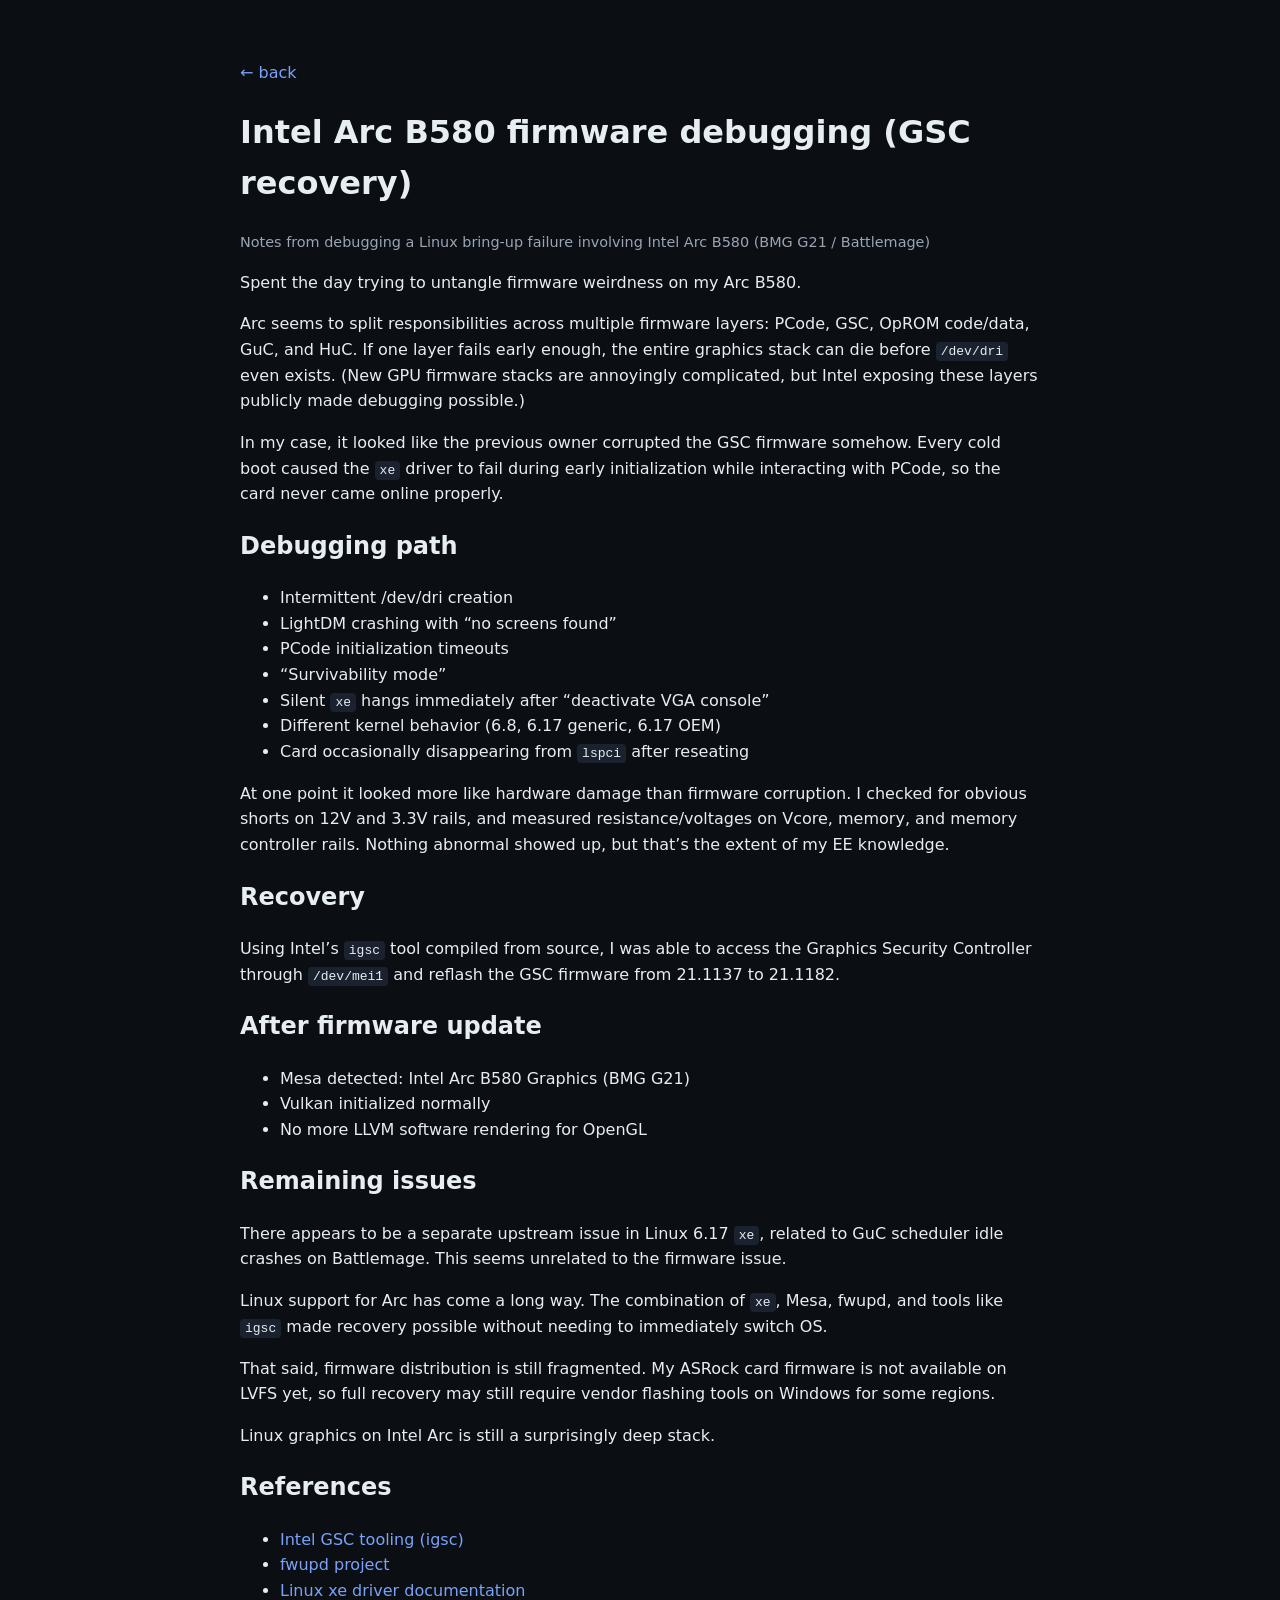
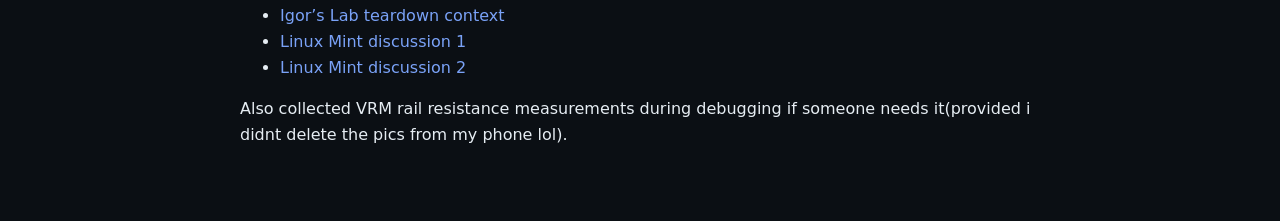
<file: posts/arcgpu.html>
<!doctype html>
<html>
<head>
  <meta charset="utf-8">
  <title>Intel Arc B580 firmware debugging (GSC recovery)</title>
  <link rel="stylesheet" href="../assets/style.css">
</head>

<body>
  <div class="container">

    <a href="../index.html">← back</a>

    <h1>Intel Arc B580 firmware debugging (GSC recovery)</h1>

    <p class="meta">
      Notes from debugging a Linux bring-up failure involving Intel Arc B580 (BMG G21 / Battlemage)
    </p>

    <p>
      Spent the day trying to untangle firmware weirdness on my Arc B580.
    </p>

    <p>
      Arc seems to split responsibilities across multiple firmware layers: PCode, GSC, OpROM code/data, GuC, and HuC.
      If one layer fails early enough, the entire graphics stack can die before <code>/dev/dri</code> even exists.
      (New GPU firmware stacks are annoyingly complicated, but Intel exposing these layers publicly made debugging possible.)
    </p>

    <p>
      In my case, it looked like the previous owner corrupted the GSC firmware somehow.
      Every cold boot caused the <code>xe</code> driver to fail during early initialization while interacting with PCode,
      so the card never came online properly.
    </p>

    <h2>Debugging path</h2>

    <ul>
      <li>Intermittent /dev/dri creation</li>
      <li>LightDM crashing with “no screens found”</li>
      <li>PCode initialization timeouts</li>
      <li>“Survivability mode”</li>
      <li>Silent <code>xe</code> hangs immediately after “deactivate VGA console”</li>
      <li>Different kernel behavior (6.8, 6.17 generic, 6.17 OEM)</li>
      <li>Card occasionally disappearing from <code>lspci</code> after reseating</li>
    </ul>

    <p>
      At one point it looked more like hardware damage than firmware corruption.
      I checked for obvious shorts on 12V and 3.3V rails, and measured resistance/voltages on Vcore,
      memory, and memory controller rails. Nothing abnormal showed up, but that’s the extent of my EE knowledge.
    </p>

    <h2>Recovery</h2>

    <p>
      Using Intel’s <code>igsc</code> tool compiled from source, I was able to access the Graphics Security Controller
      through <code>/dev/mei1</code> and reflash the GSC firmware from 21.1137 to 21.1182.
    </p>

    <h2>After firmware update</h2>

    <ul>
      <li>Mesa detected: Intel Arc B580 Graphics (BMG G21)</li>
      <li>Vulkan initialized normally</li>
      <li>No more LLVM software rendering for OpenGL</li>
    </ul>

    <h2>Remaining issues</h2>

    <p>
      There appears to be a separate upstream issue in Linux 6.17 <code>xe</code>,
      related to GuC scheduler idle crashes on Battlemage.
      This seems unrelated to the firmware issue.
    </p>

    <p>
      Linux support for Arc has come a long way. The combination of <code>xe</code>, Mesa, fwupd,
      and tools like <code>igsc</code> made recovery possible without needing to immediately switch OS.
    </p>

    <p>
      That said, firmware distribution is still fragmented. My ASRock card firmware is not available on LVFS yet,
      so full recovery may still require vendor flashing tools on Windows for some regions.
    </p>

    <p>
      Linux graphics on Intel Arc is still a surprisingly deep stack.
    </p>

    <h2>References</h2>

    <ul>
      <li><a href="https://github.com/intel/igsc">Intel GSC tooling (igsc)</a></li>
      <li><a href="https://fwupd.org/">fwupd project</a></li>
      <li><a href="https://docs.kernel.org/gpu/xe/">Linux xe driver documentation</a></li>
      <li><a href="https://www.igorslab.de/en/intel-arc-b580-in-teardown-board-topology-power-consumption-with-load-peaks-and-a-putty-mod/3/">Igor’s Lab teardown context</a></li>
      <li><a href="https://forums.linuxmint.com/viewtopic.php?t=441848">Linux Mint discussion 1</a></li>
      <li><a href="https://forums.linuxmint.com/viewtopic.php?t=424779">Linux Mint discussion 2</a></li>
    </ul>

    <p>
      Also collected VRM rail resistance measurements during debugging if someone needs it(provided i didnt delete the pics from my phone lol).
    </p>

  </div>
</body>
</html>
</file>
<file: assets/style.css>
body {
  font-family: system-ui, sans-serif;
  line-height: 1.6;
  margin: 0;
  background: #0b0f14;
  color: #e6edf3;
}

.container {
  max-width: 800px;
  margin: 40px auto;
  padding: 20px;
}

a {
  color: #7aa2f7;
  text-decoration: none;
}

a:hover {
  text-decoration: underline;
}

code {
  background: #1a2230;
  padding: 2px 5px;
  border-radius: 4px;
}

.meta {
  color: #9aa4b2;
  font-size: 0.9em;
}
</file>
